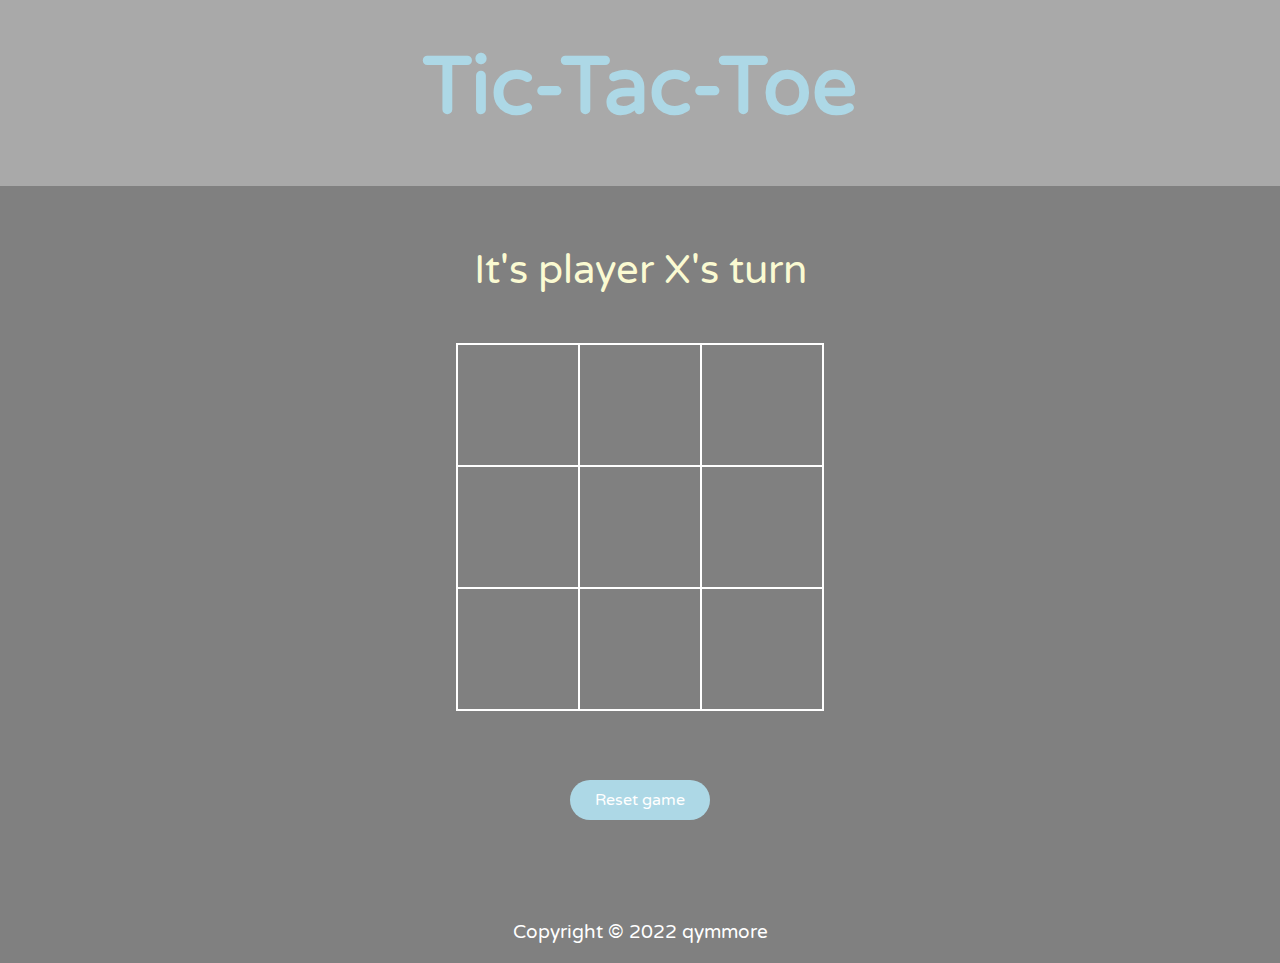
<file: index.html>
<!DOCTYPE html>
<html lang="en-US">
  <head>
    <meta charset="utf-8">
    <title>Tic-tac-toe - New Game</title>
    <link rel="stylesheet" href="style.css">
    <script src="app.js" defer></script>

    <link rel="apple-touch-icon" sizes="180x180" href="/apple-touch-icon.png">
    <link rel="icon" type="image/png" sizes="32x32" href="/favicon-32x32.png">
    <link rel="icon" type="image/png" sizes="16x16" href="/favicon-16x16.png">
    <link rel="manifest" href="/site.webmanifest">
  </head>
  <body>
    <main>
      <h1 class="game-title">Tic-Tac-Toe</h1>
    </main>

      <div id="game-status"></div>

      <div id="game-container">
          <div data-cell-index="0" class="cell"></div>
          <div data-cell-index="1" class="cell"></div>
          <div data-cell-index="2" class="cell"></div>
          <div data-cell-index="3" class="cell"></div>
          <div data-cell-index="4" class="cell"></div>
          <div data-cell-index="5" class="cell"></div>
          <div data-cell-index="6" class="cell"></div>
          <div data-cell-index="7" class="cell"></div>
          <div data-cell-index="8" class="cell"></div>
      </div>
  
      <div id="button-container">
          <button id="reset-button">Reset game</button>
      </div>

      <footer class="footer">
        <p>Copyright © 2022 qymmore</p>
        <a href="https://github.com/qymmore" target="_blank">
          <i class="fab fa-github"></i
        ></a>
      </footer>
    
  </body>
</html>
</file>
<file: style.css>
@import url('https://fonts.googleapis.com/css2?family=Varela+Round&display=swap');

* {
    font-family: 'Varela Round', sans-serif;
    margin: 0;
    padding: 0;
}

main {
    background-color: darkgray;
    padding-bottom: 50px;
}

body {
    background-color: grey;
}

h1 {
    text-align: center;
    font-family: 'Varela Round', sans-serif;
    color: lightblue;
    font-weight: bolder;
    font-size: 80px;
    padding-top: 40px;
}

#game-status {
    text-align: center;
    color: lightgoldenrodyellow;
    font-size: 40px;
    padding-top: 60px;
}

#game-container {
    display: grid;
    grid-template-columns: repeat(3, auto);
    grid-template-rows: repeat(3, auto);
    width: 306px;
    margin: 50px auto;
    justify-content: center;
}

.cell {
    width: 120px;
    height: 120px;
    box-shadow: 0 0 0 1px white;
    border: 1px solid white;
    cursor: pointer;
    line-height: 100px;
    font-size: 60px;
    text-align: center;
    font-weight: lighter;
}

.cell:hover {
    background-color: lavender;
    opacity: 90%;
}

#button-container {
    display: flex;
    justify-content: center;
    padding-top: 20px;
    padding-bottom: 100px;
}

#reset-button {
    border-radius: 20px;
    padding: 10px 25px;
    border: 0px;
    cursor: pointer;
    background-color: lightblue;
    color: white;
    font-family: 'Varela Round', sans-serif;
    font-size: medium;
}

footer {
    text-align: center;
    padding-bottom: 20px;
    font-family: 'Varela Round', sans-serif;
    color: white;
    font-size: larger;
}
</file>
